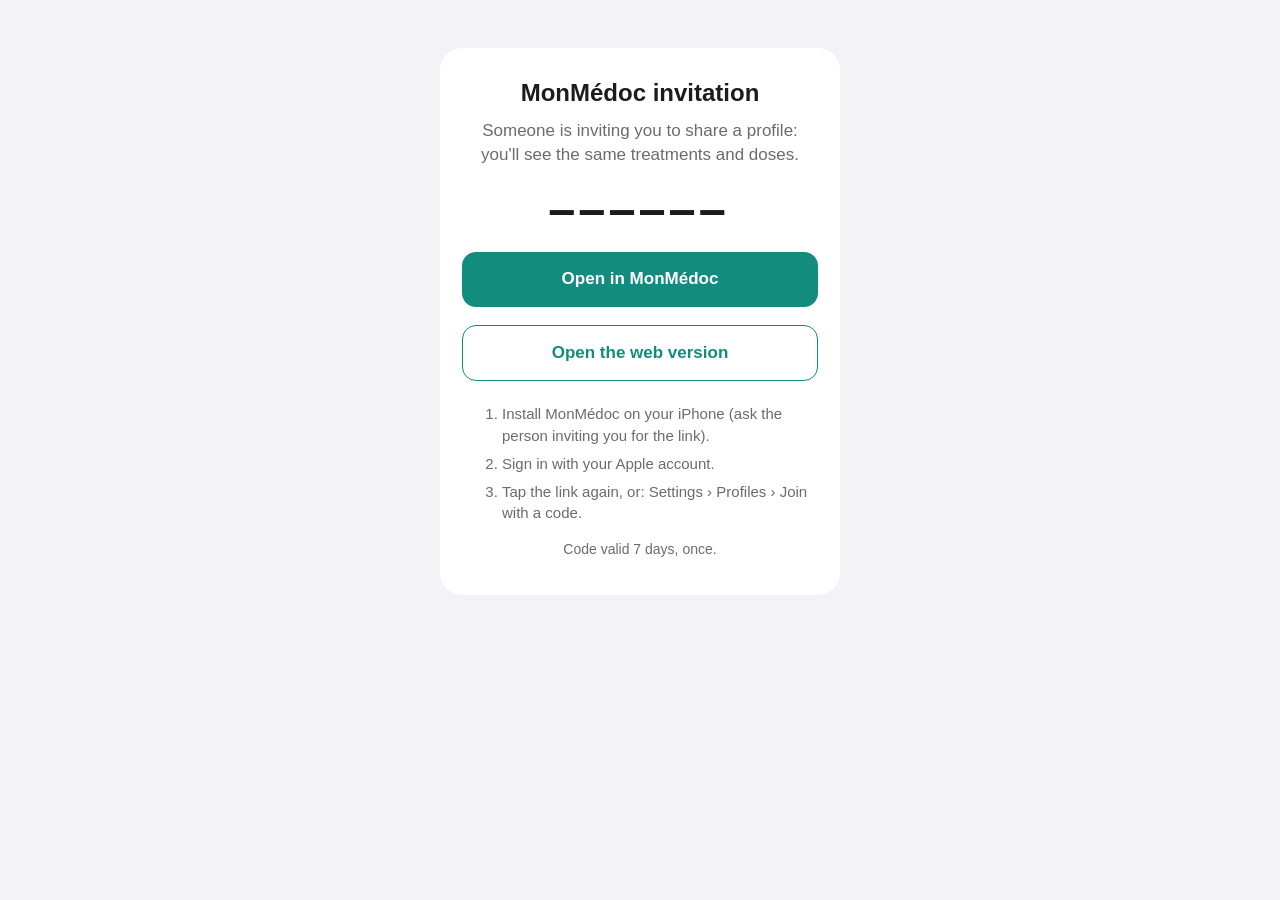
<file: rejoindre/index.html>
<!doctype html>
<html lang="fr">
<head>
<meta charset="utf-8">
<meta name="viewport" content="width=device-width, initial-scale=1">
<link rel="icon" href="/favicon.ico" sizes="any">
<link rel="icon" type="image/png" sizes="32x32" href="/favicon-32.png">
<link rel="apple-touch-icon" href="/apple-touch-icon.png">
<title>Invitation MonMédoc</title>
<style>
  :root { --accent: #128C7E; --text: #1c1c1e; --muted: #6b6b70; --bg: #f2f2f7; --card: #fff; }
  @media (prefers-color-scheme: dark) { :root { --text: #f2f2f7; --muted: #a1a1a6; --bg: #000; --card: #1c1c1e; } }
  * { box-sizing: border-box; }
  body { margin: 0; font: 17px/1.45 -apple-system, BlinkMacSystemFont, "Segoe UI", sans-serif; background: var(--bg); color: var(--text); }
  main { max-width: 440px; margin: 0 auto; padding: 48px 20px; text-align: center; }
  .card { background: var(--card); border-radius: 22px; padding: 28px 22px; }
  h1 { font-size: 24px; margin: 0 0 8px; }
  p { color: var(--muted); margin: 8px 0; }
  .code { font: 700 40px/1.2 ui-monospace, Menlo, monospace; letter-spacing: 6px; margin: 18px 0; color: var(--text); }
  a.button.secondary { background: none; color: var(--accent); border: 1px solid var(--accent); }
  a.button { display: block; background: var(--accent); color: #fff; text-decoration: none; font-weight: 600; padding: 15px; border-radius: 14px; margin-top: 18px; }
  .steps { text-align: left; margin-top: 22px; font-size: 15px; color: var(--muted); }
  .steps li { margin: 6px 0; }
</style>
</head>
<body>
<main>
  <div class="card">
    <h1 data-fr="Invitation MonMédoc" data-en="MonMédoc invitation">Invitation MonMédoc</h1>
    <p data-fr="Quelqu'un vous invite à partager un profil : vous verrez les mêmes traitements et prises."
       data-en="Someone is inviting you to share a profile: you'll see the same treatments and doses.">Quelqu'un vous invite à partager un profil : vous verrez les mêmes traitements et prises.</p>
    <div class="code" id="code">——————</div>
    <a class="button" id="open" href="monmedoc://rejoindre" data-fr="Ouvrir dans MonMédoc" data-en="Open in MonMédoc">Ouvrir dans MonMédoc</a>
    <a class="button secondary" id="web" href="/app/" data-fr="Ouvrir la version web" data-en="Open the web version">Ouvrir la version web</a>
    <ol class="steps">
      <li data-fr="Installez MonMédoc sur votre iPhone (demandez le lien à la personne qui vous invite)."
          data-en="Install MonMédoc on your iPhone (ask the person inviting you for the link).">Installez MonMédoc sur votre iPhone (demandez le lien à la personne qui vous invite).</li>
      <li data-fr="Connectez-vous avec votre compte Apple."
          data-en="Sign in with your Apple account.">Connectez-vous avec votre compte Apple.</li>
      <li data-fr="Touchez à nouveau le lien, ou : Réglages › Profils › Rejoindre avec un code."
          data-en="Tap the link again, or: Settings › Profiles › Join with a code.">Touchez à nouveau le lien, ou : Réglages › Profils › Rejoindre avec un code.</li>
    </ol>
    <p style="font-size:14px" data-fr="Code valable 7 jours, une seule fois." data-en="Code valid 7 days, once.">Code valable 7 jours, une seule fois.</p>
  </div>
</main>
<script>
  // Code from ?code=ABC123 (letters and digits only)
  var code = (new URLSearchParams(location.search).get("code") || "").toUpperCase().replace(/[^A-Z0-9]/g, "").slice(0, 6);
  if (code) {
    document.getElementById("code").textContent = code;
    document.getElementById("open").href = "monmedoc://rejoindre?code=" + code;
    document.getElementById("web").href = "/app/?join=" + code;
  }
  // English if the phone isn't in French
  if (!(navigator.language || "fr").toLowerCase().startsWith("fr")) {
    document.documentElement.lang = "en";
    document.title = "MonMédoc invitation";
    document.querySelectorAll("[data-en]").forEach(function (el) { el.textContent = el.getAttribute("data-en"); });
  }
</script>
</body>
</html>
</file>
